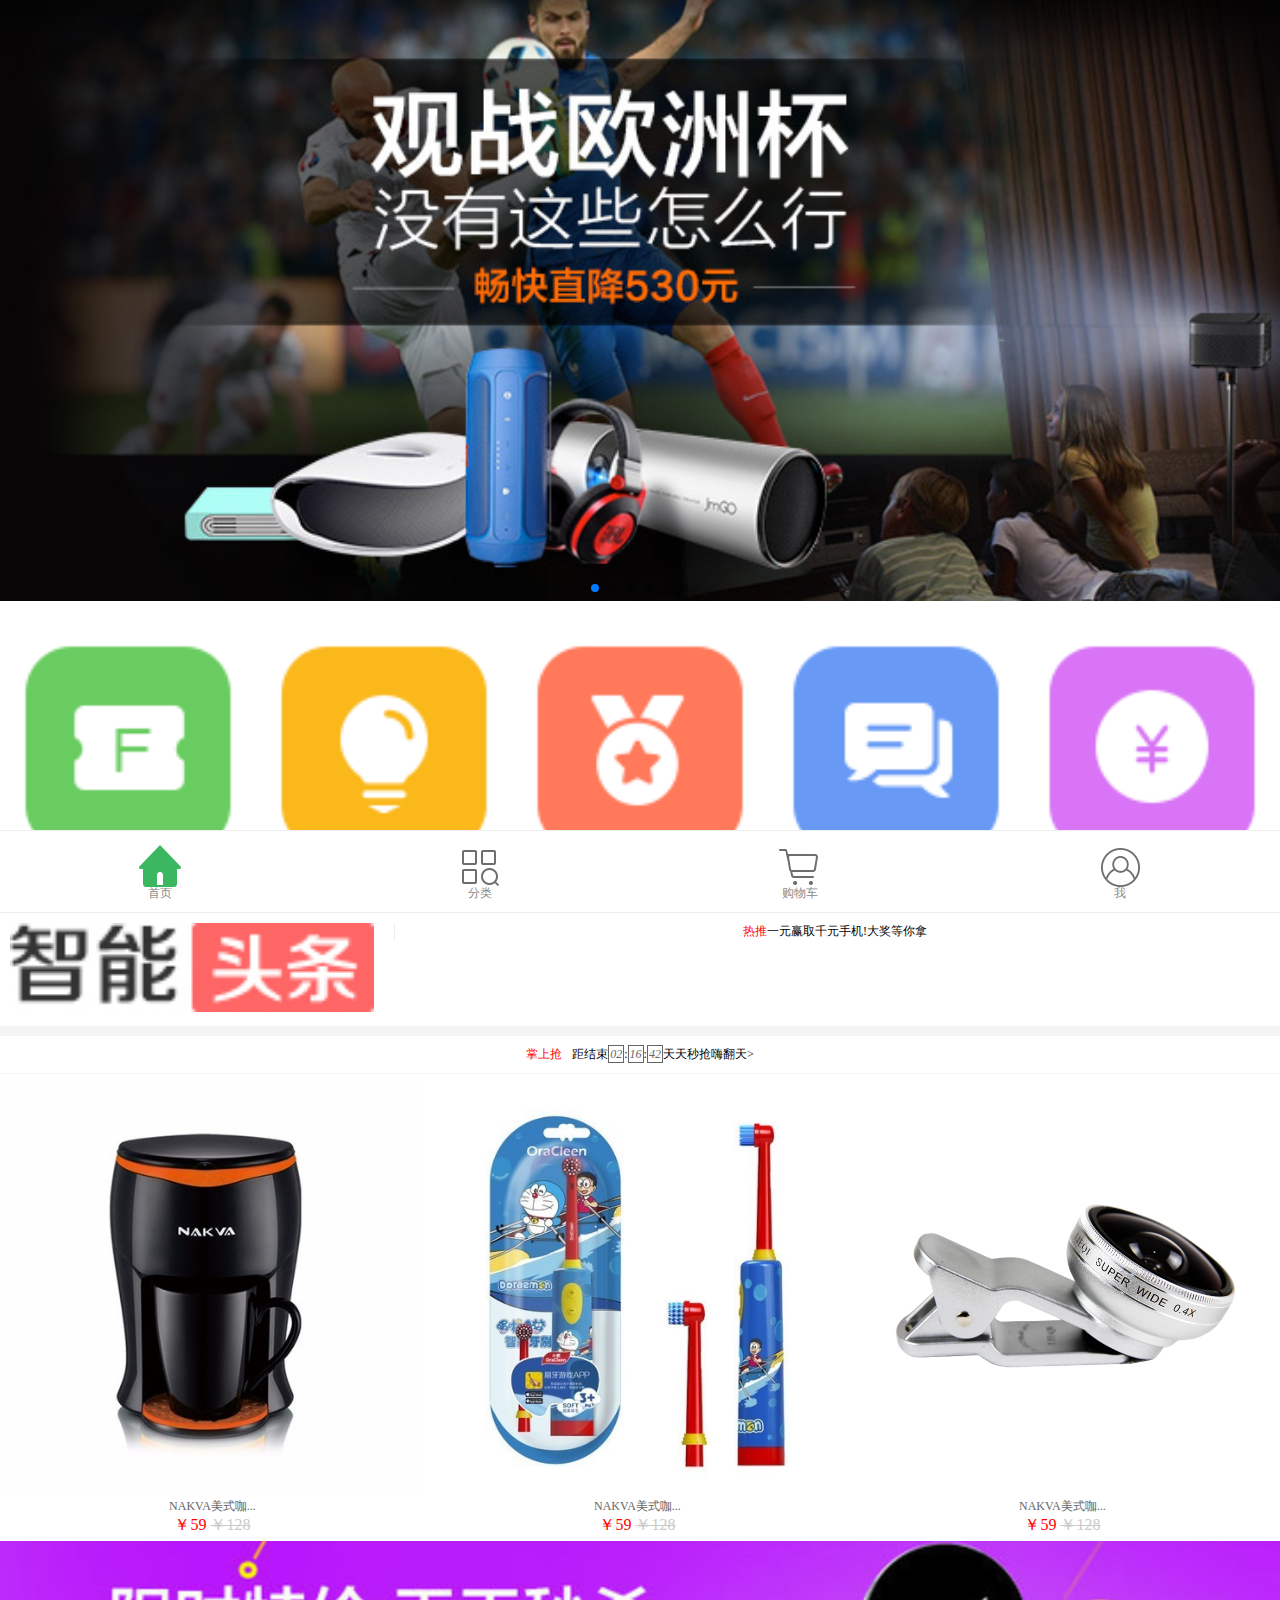
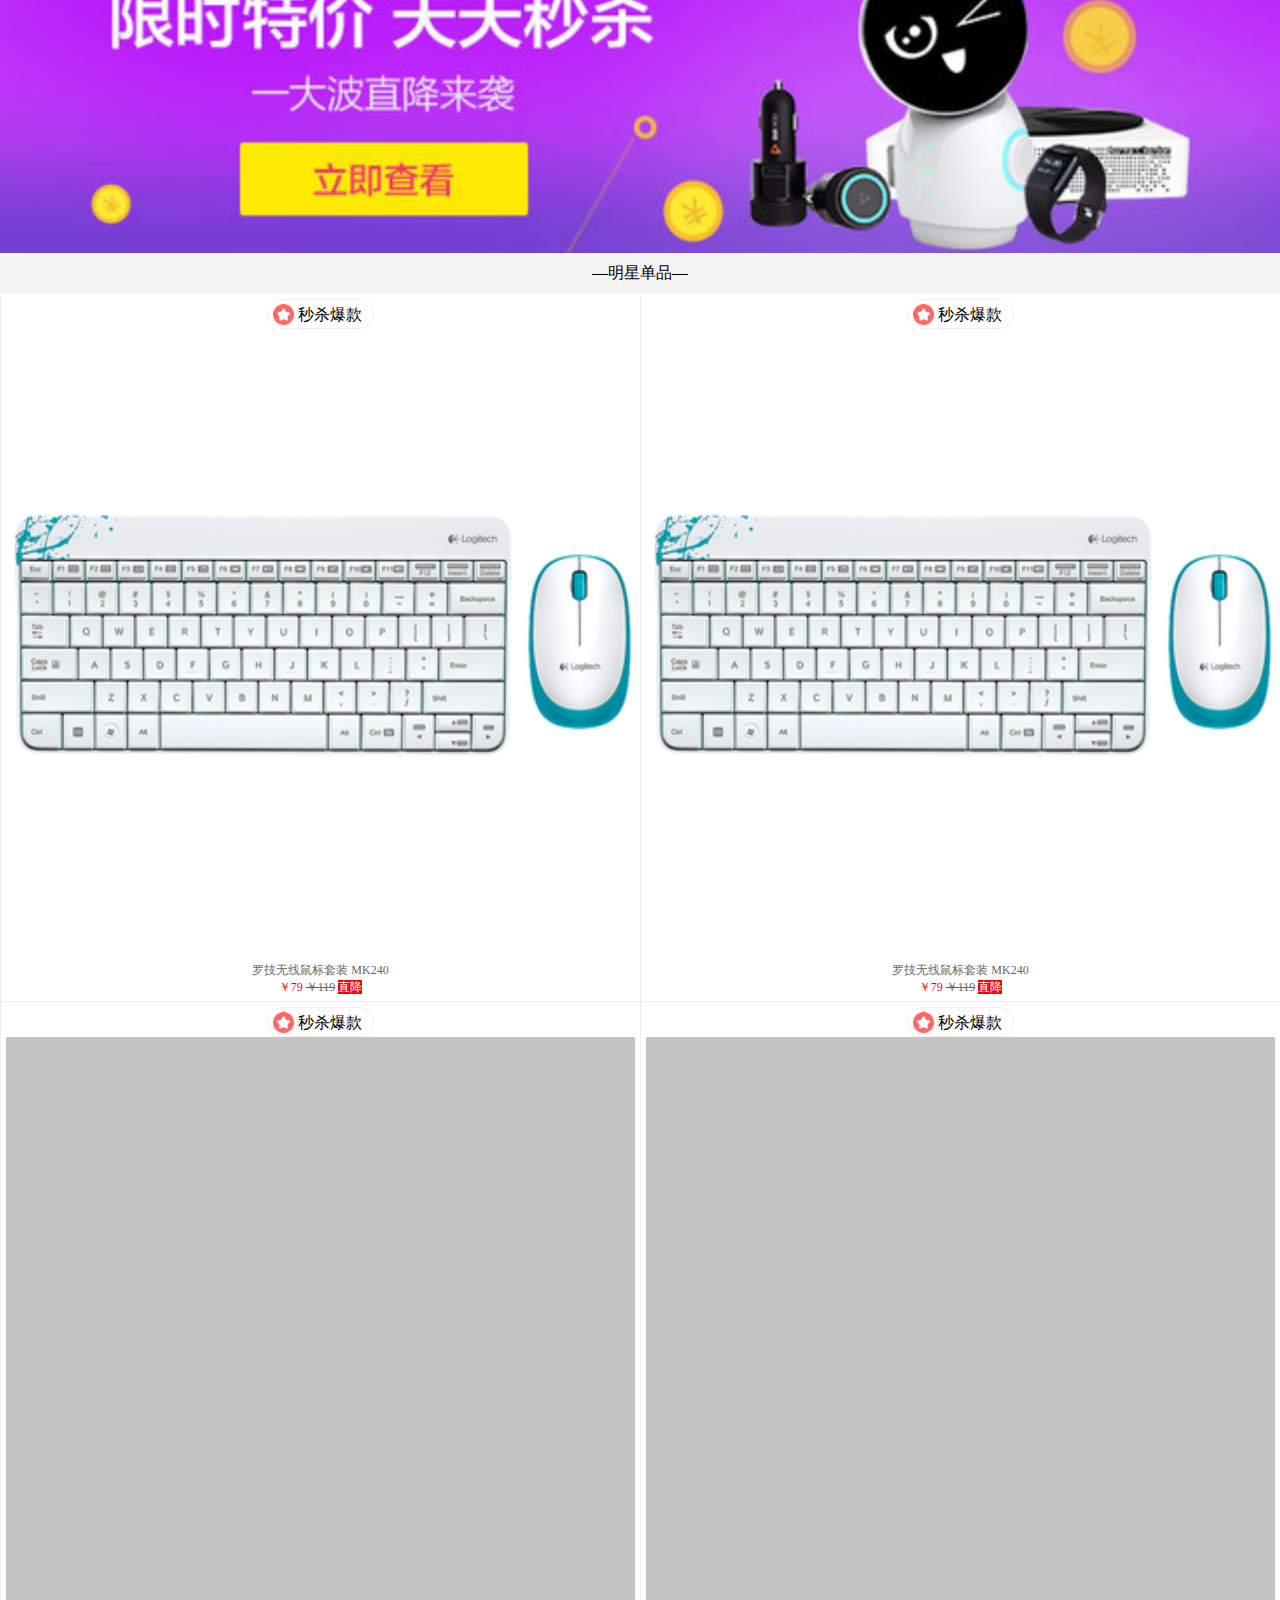
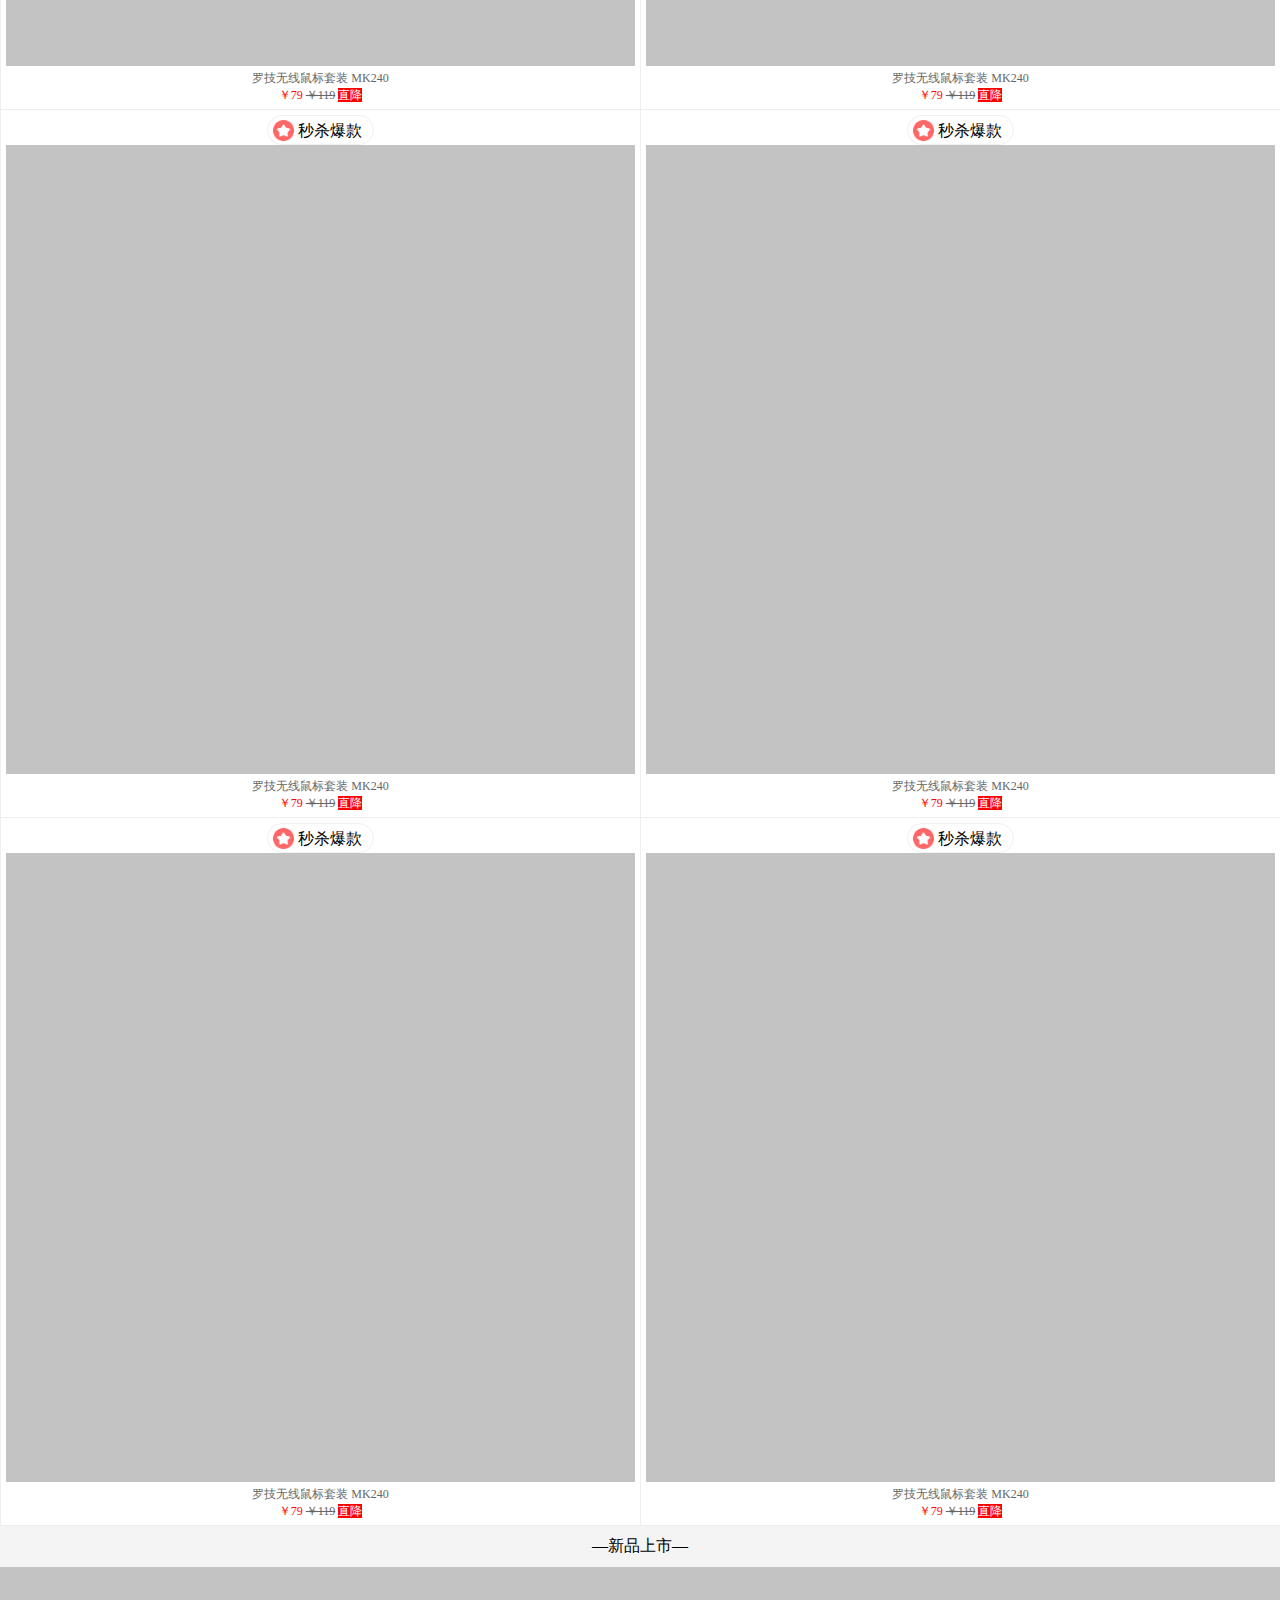
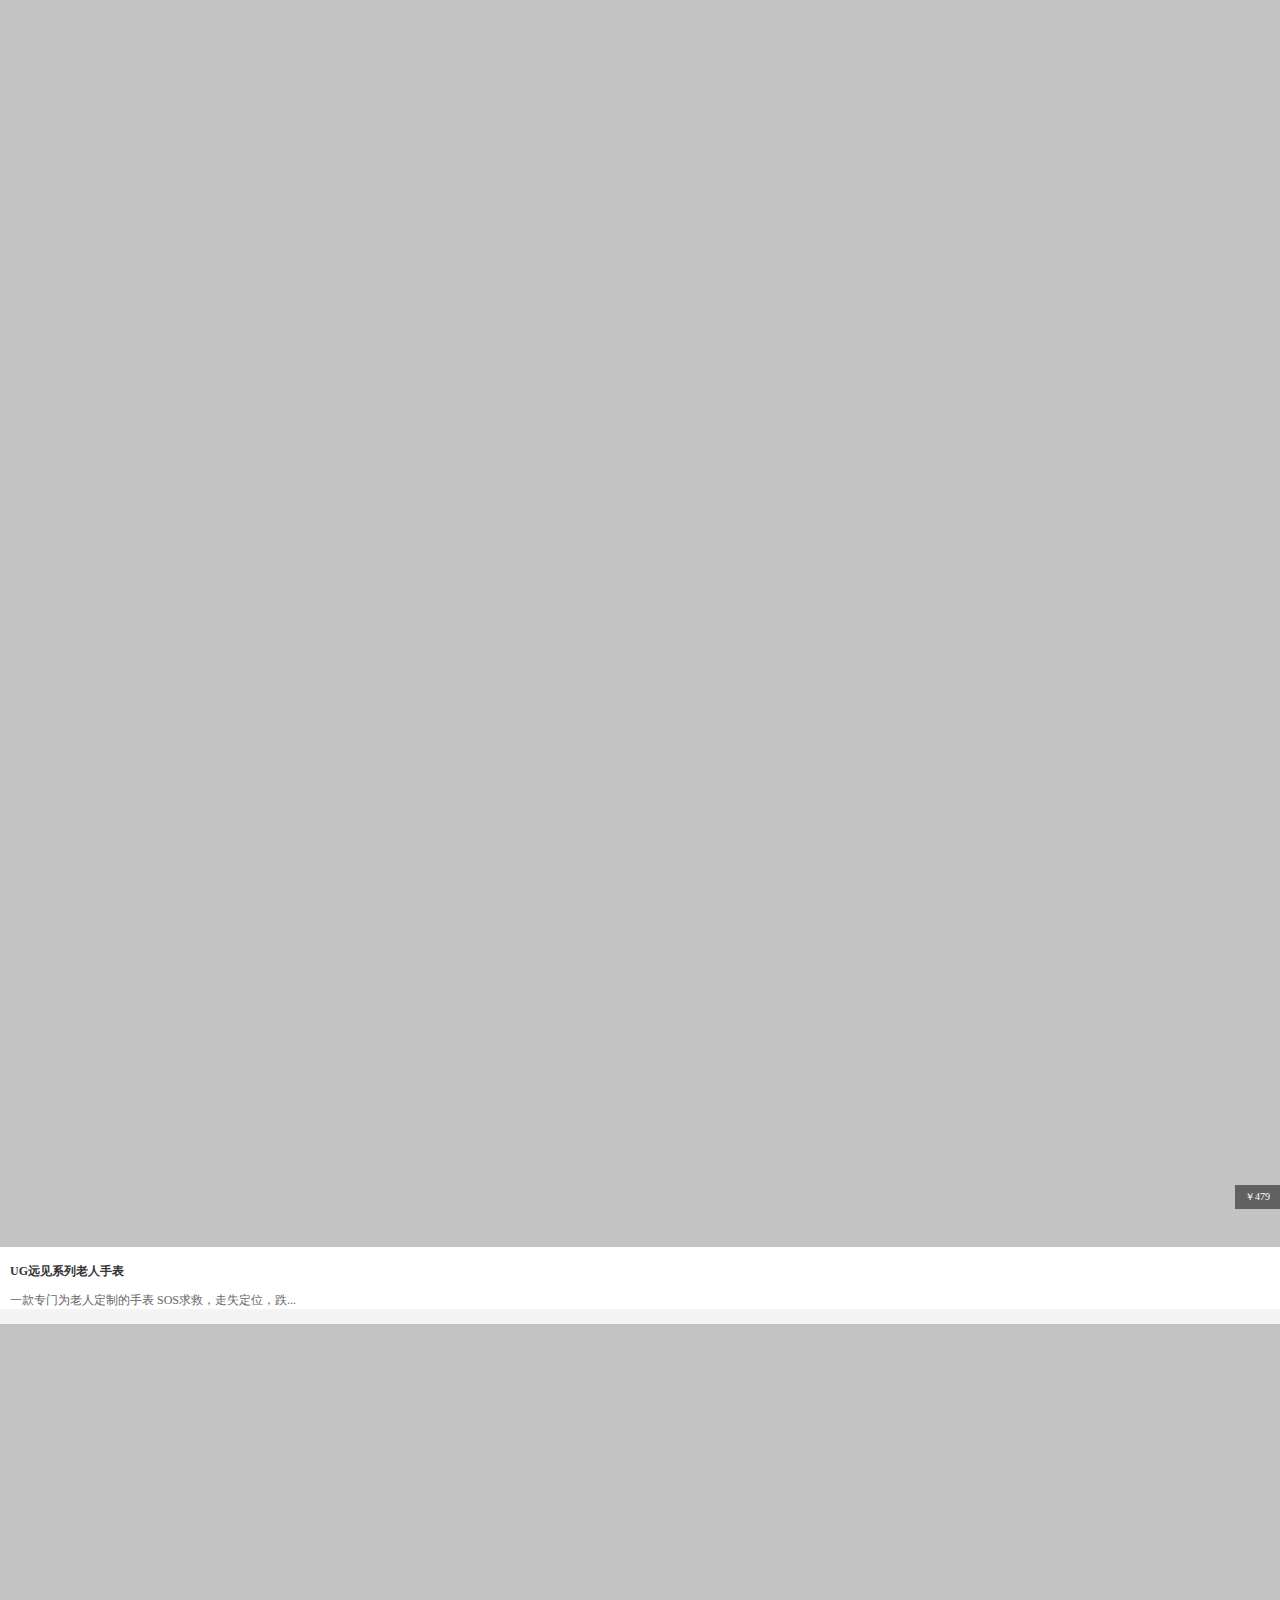
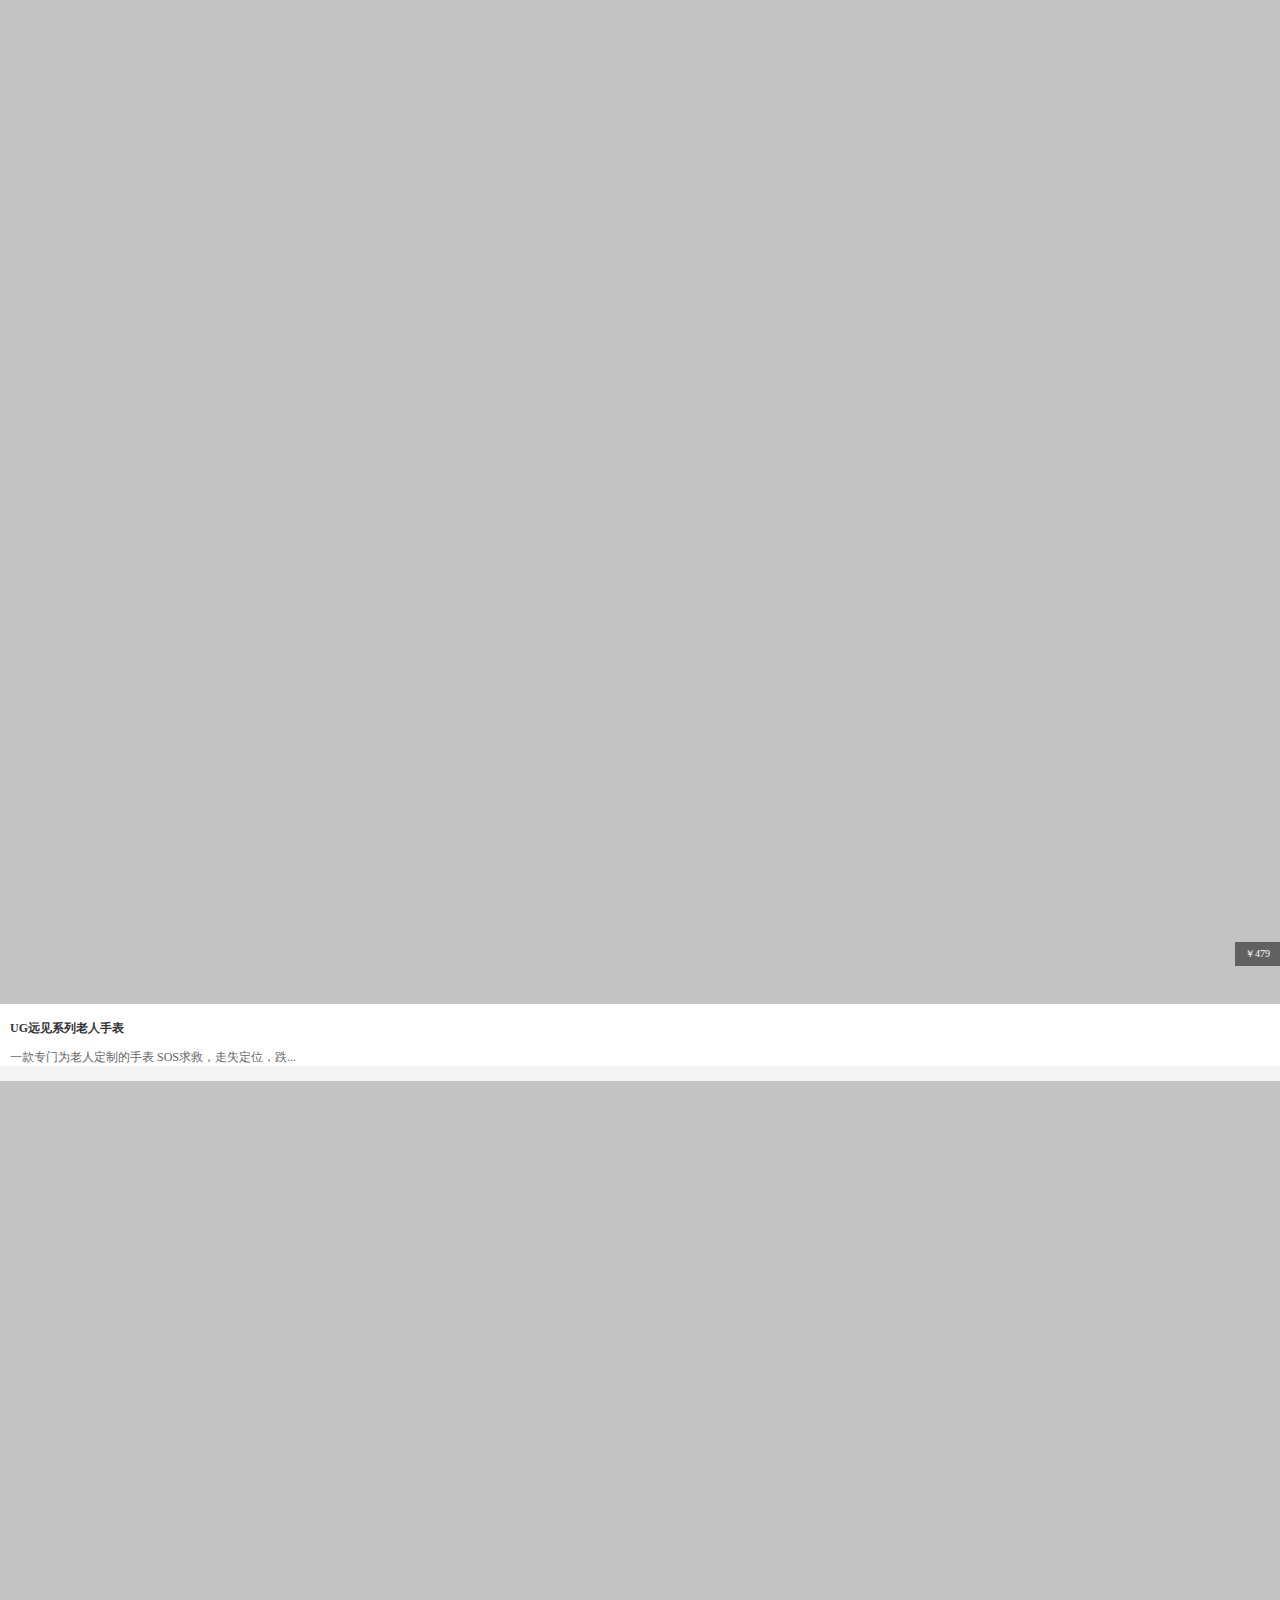
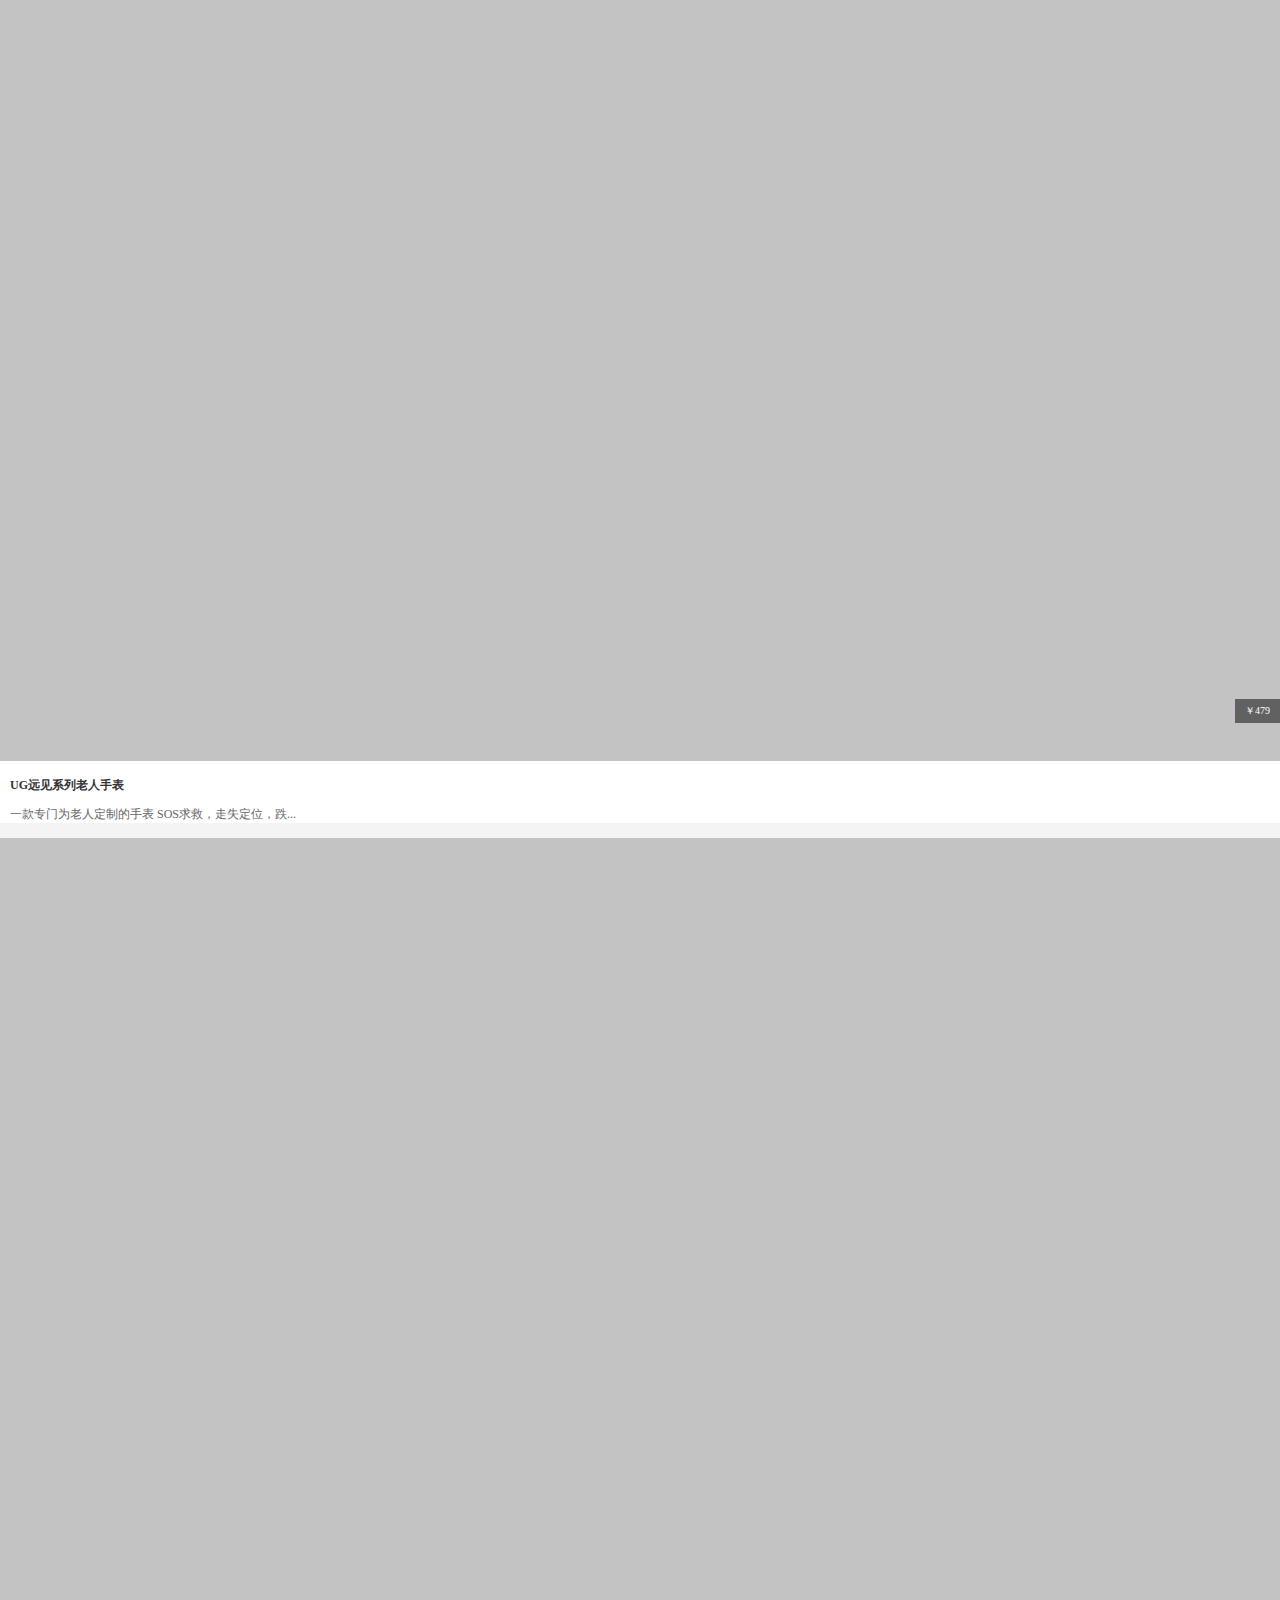
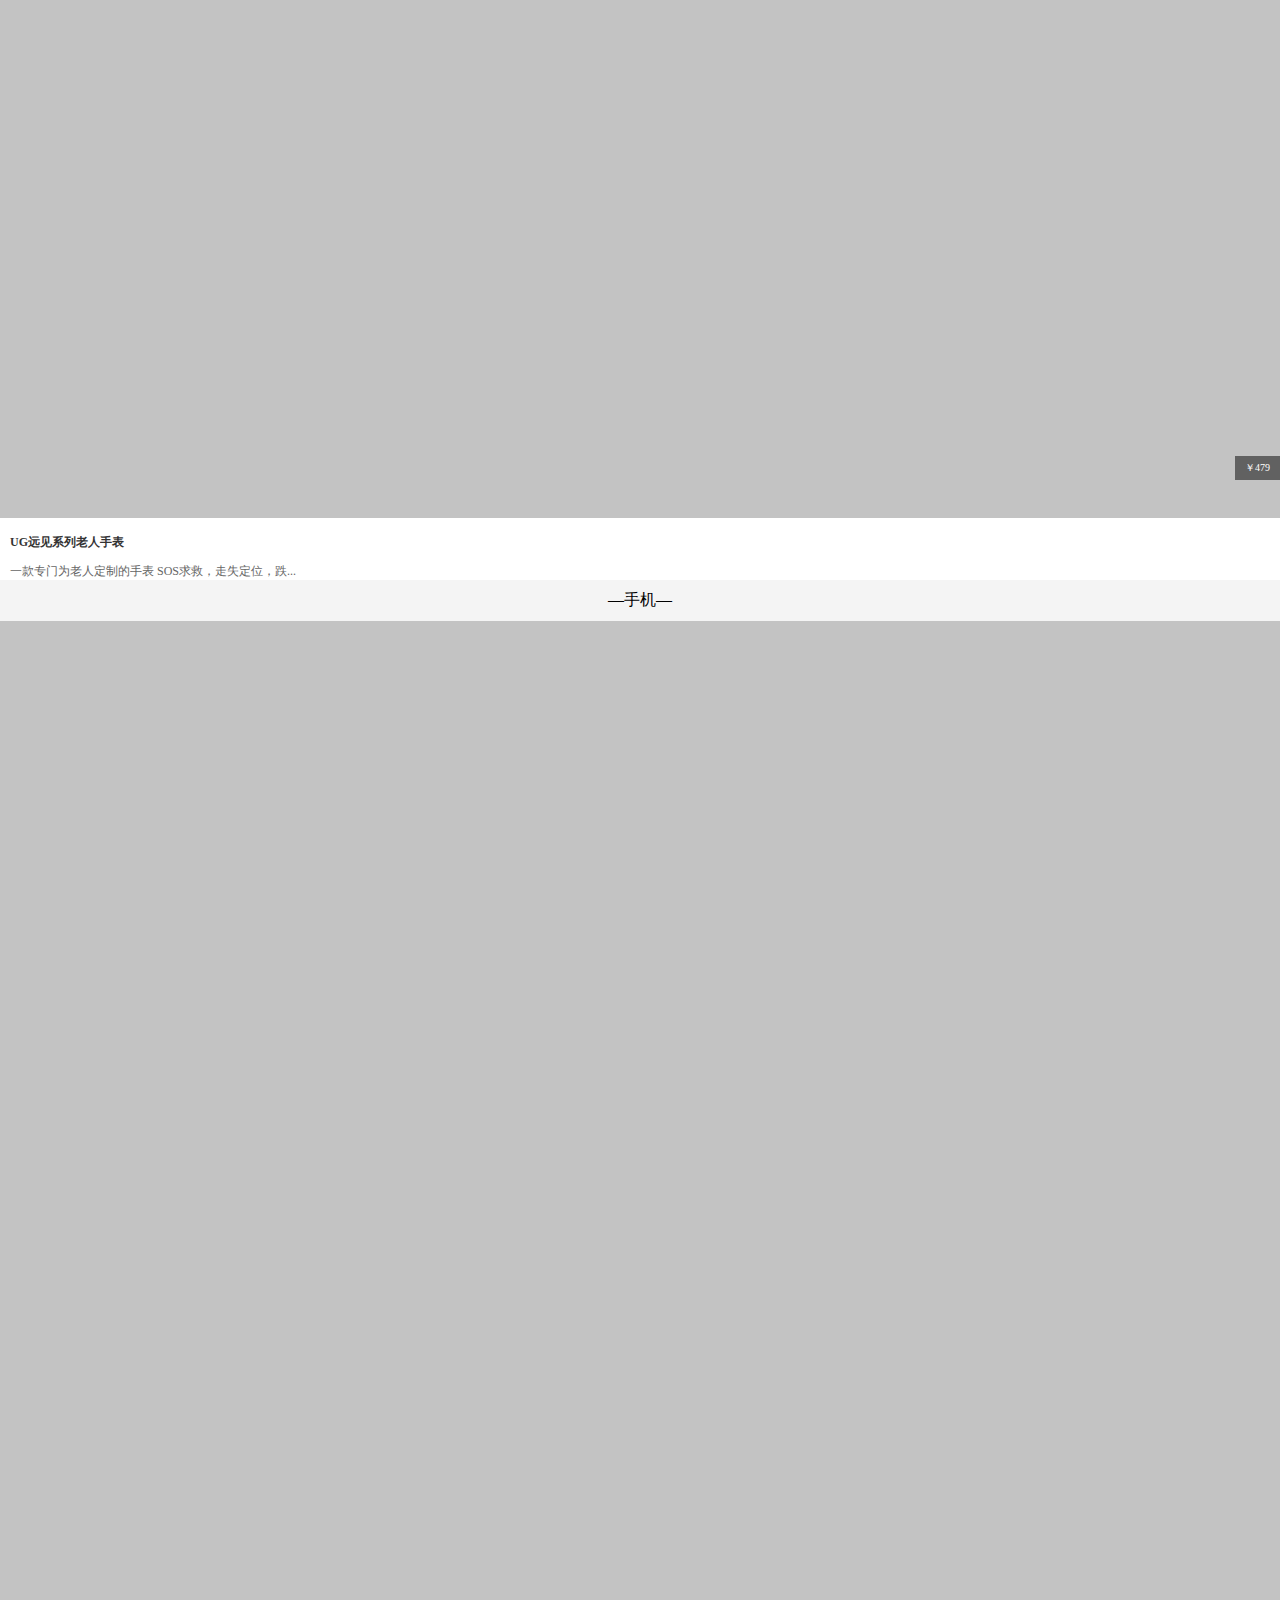
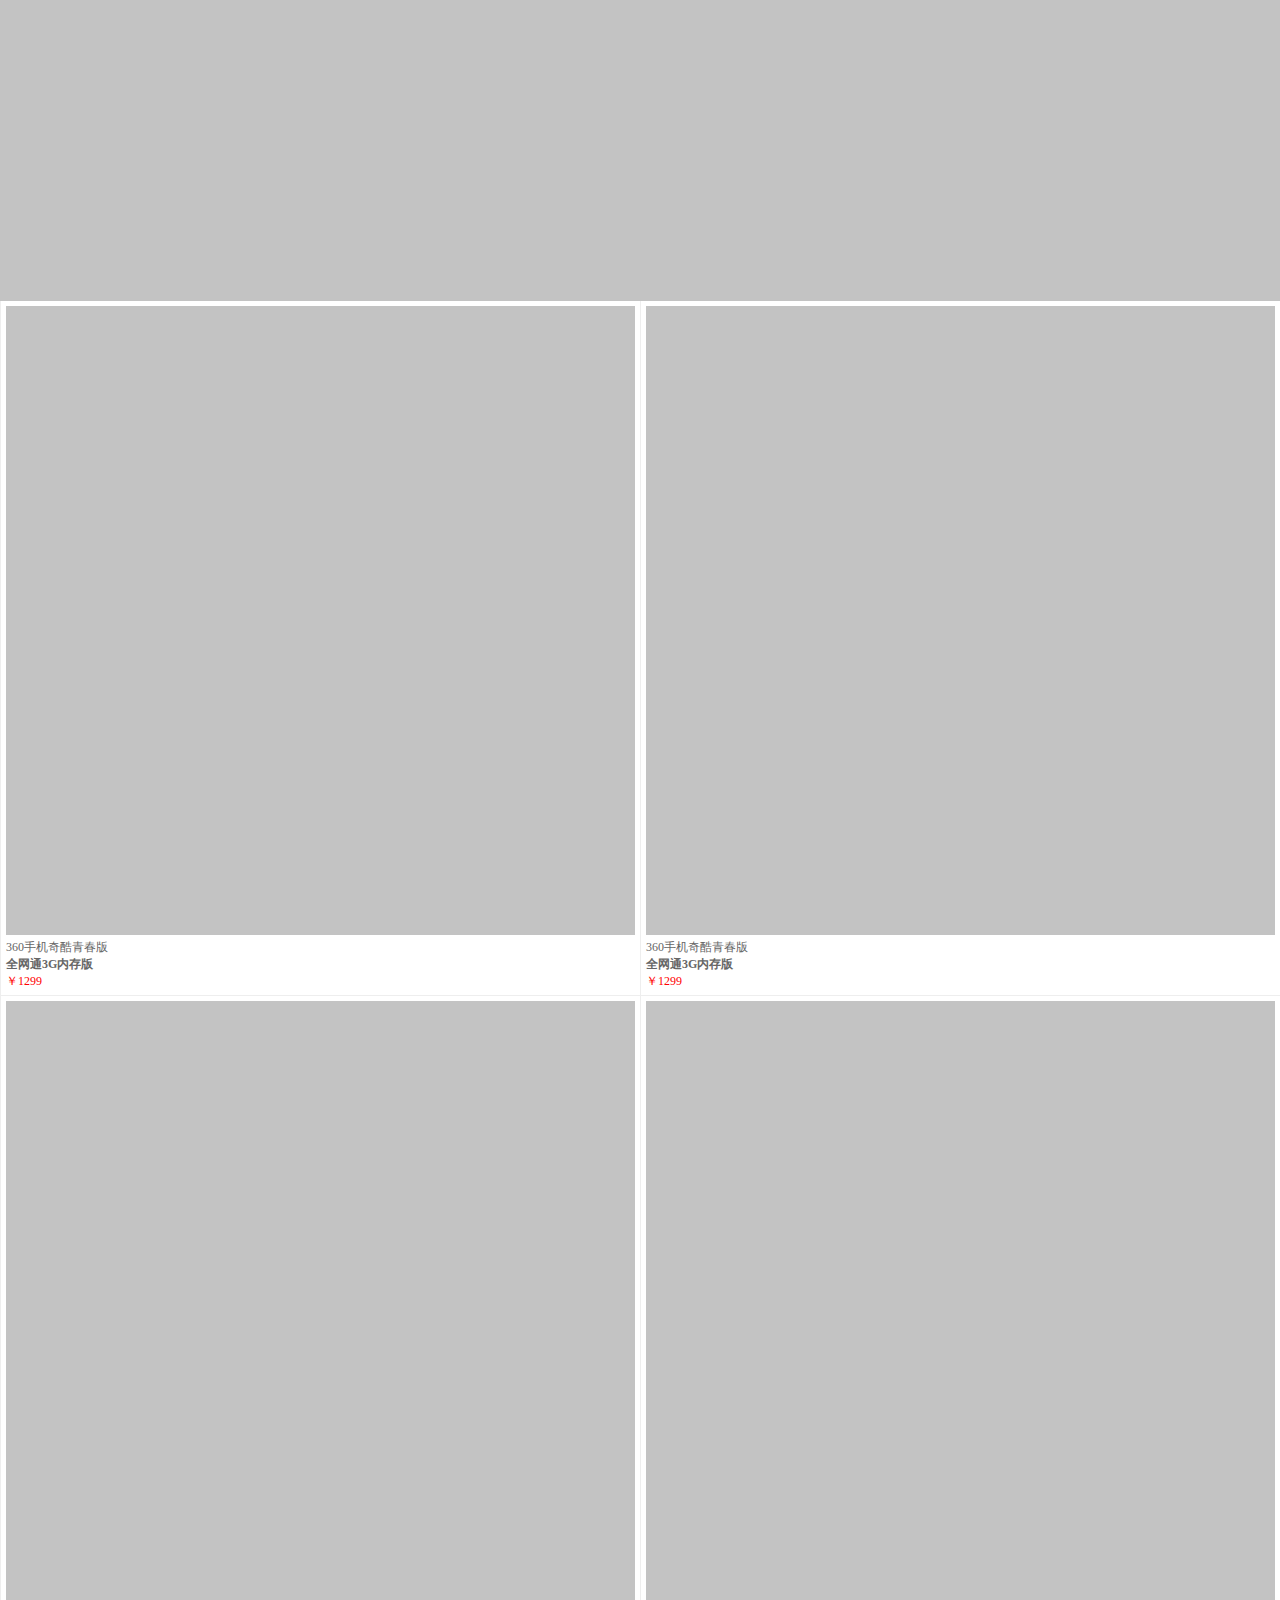
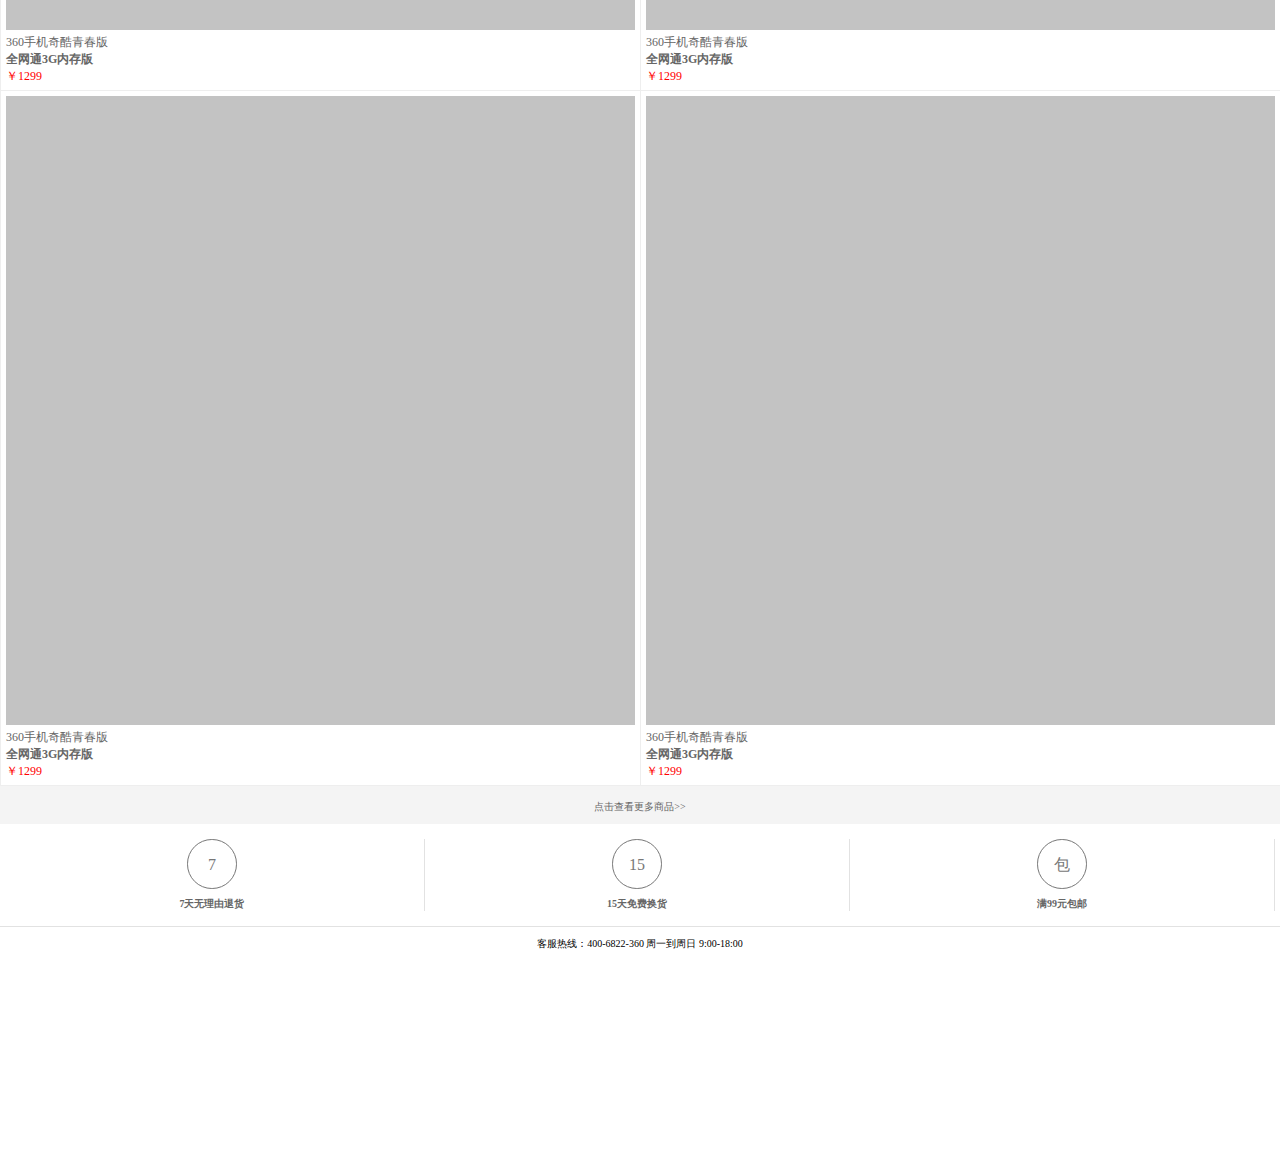
<file: index.html>
<!DOCTYPE html>
<html lang="en">
<head>
	<meta charset="UTF-8">
	<meta http-equiv="X-UA-Compatible" content="IE=edge">
    <meta name="viewport" content="width=device-width, initial-scale=1">
	<title>360智能商城</title>
	<link rel="stylesheet" href="css/index.css">
	<link rel="stylesheet" href="css/response.css">
	<link rel="stylesheet" href="css/swiper.min.css">
</head>
<body>
	<div class='body'>
		<!-- banner -->
		<div class='banner'>
		    <div class="swiper-container">
		        <div class="swiper-wrapper">
		            <div class="swiper-slide"><a href=""><img src="images/1.jpg" alt=""></a></div>
		            <div class="swiper-slide"><a href=""><img src="images/2.jpg" alt=""></a></div>
		            <div class="swiper-slide"><a href=""><img src="images/3.jpg" alt=""></a></div>
		            <div class="swiper-slide"><a href=""><img src="images/4.jpg" alt=""></a></div>
		            <div class="swiper-slide"><a href=""><img src="images/5.jpg" alt=""></a></div>
		            <div class="swiper-slide"><a href=""><img src="images/6.jpg" alt=""></a></div>
		        </div>
		        <!-- Add Pagination -->
		        <div class="swiper-pagination"></div>
		    </div>

<!-- 		<div id="carousel-example-generic" class="carousel slide" data-ride="carousel">
			  <ol class="carousel-indicators">
			    <li data-target="#carousel-example-generic" data-slide-to="0" class="active"></li>
			    <li data-target="#carousel-example-generic" data-slide-to="1"></li>
			    <li data-target="#carousel-example-generic" data-slide-to="2"></li>
			    <li data-target="#carousel-example-generic" data-slide-to="3"></li>
			    <li data-target="#carousel-example-generic" data-slide-to="4"></li>
			    <li data-target="#carousel-example-generic" data-slide-to="5"></li>
			  </ol>
			  <div class="carousel-inner" role="listbox">
			    <div class="item active">
			      <img src="images/t01bc0b24a2acb22787.jpg" alt="">
			      <div class="carousel-caption">
			      </div>
			    </div>
			    <div class="item">
			      <img src="images/t01a353432e2bc7e1f8.jpg" alt="">
			      <div class="carousel-caption">
			      </div>
			    </div>
			    <div class="item">
			      <img src="images/t01aff8b4b54170f540.jpg" alt="">
			      <div class="carousel-caption">
			      </div>
			    </div>
			    <div class="item">
			      <img src="images/t01ca6dd4c53f519b4f.jpg" alt="">
			      <div class="carousel-caption">
			      </div>
			    </div>
			    <div class="item">
			      <img src="images/t01d4e1397900bf1ab1.jpg" alt="">
			      <div class="carousel-caption">
			      </div>
			    </div>
			    <div class="item">
			      <img src="images/t01e6a2159ccaeac5c5.jpg" alt="">
			      <div class="carousel-caption"> 
			      </div>
			    </div>
			  </div>
			</div> -->
		</div>
		<nav class='nav'>
			<div>
				<a href="">
					<img class="lazy" data-original="images/t01ddbb9e41483f197c.png" alt="">
				</a>
				<p>智品牌</p>
			</div>
			<div>
				<a href="">
					<img class="lazy" data-original="images/t018e4af5c1504dd2c4.png" alt="">
				</a>
				<p>好奇公社</p>
			</div>
			<div>
				<a href="">
					<img class="lazy" data-original="images/t0144479a9aa7273a90.png" alt="">
				</a>
				<p>F码</p>
			</div>
			<div>
				<a href="">
					<img class="lazy" data-original="images/t0199596a480a3083a3.png" alt="">
				</a>
				<p>社区</p>
			</div>
			<div>
				<a href="">
					<img class="lazy" data-original="images/t019554126d560c2675.png" alt="">
				</a>
				<p>一元夺宝</p>
			</div>
		</nav>
		<div class="zntt">
			<div class="zleft"><img class="lazy" data-original="images/t0109880c55fd98220d.jpg" alt=""></div>
			<div class='zrigth'>
				<ul>
					<li><span>热推</span>一元赢取千元手机!大奖等你拿</li>
				</ul>
			</div>
		</div>
		<div class="zsq">
			<div class="ms">
				<a href=""><span style="color:red">掌上抢</span>距结束<i>02</i>:<i>16</i>:<i>42</i>天天秒抢嗨翻天></a>
			</div>
			<div class='mstj'>
				<div>
					<a href="">
						<img class="lazy" data-original="images/t01c71d897d55ff16a7.jpg" alt="">
						<p>NAKVA美式咖...</p>
						<span style="color:red">￥59</span>
						<s style="color:#CACACA">￥128</s>
					</a>
				</div>
				<div>
					<a href="">
						<img class="lazy" data-original="images/t016b2dd098e8cd55ef.jpg" alt="">
						<p>NAKVA美式咖...</p>
						<span style="color:red">￥59</span>
						<s style="color:#CACACA">￥128</s>
					</a>
				</div>
				<div>
					<a href="">
						<img class="lazy" data-original="images/t01cecd22c3efb38dfe.jpg" alt="">
						<p>NAKVA美式咖...</p>
						<span style="color:red">￥59</span>
						<s style="color:#CACACA">￥128</s>
					</a>
				</div>
			</div>
			<p>
				<a href="">
					<img class="lazy" data-original="images/t0170d59660a8e3118b (1).jpg" alt="">
				</a>
			</p>
		</div>
		<div class="title">
			—明星单品—
		</div>
		<div class='xinbiao'>
			<div>
				<a href="">
					<p>秒杀爆款</p>
					<img class="lazy" data-original="images/t0105ce94a6ca9608fe (1).jpg" alt="">
					<div>
						<p>罗技无线鼠标套装 MK240</p>
						<span>￥79</span>
						<s>￥119</s>
						<i>直降</i>
					</div>
				</a>
			</div>
			<div>
				<a href="">
					<p>秒杀爆款</p>
					<img class="lazy" data-original="images/t0105ce94a6ca9608fe (1).jpg" alt="">
					<div>
						<p>罗技无线鼠标套装 MK240</p>
						<span>￥79</span>
						<s>￥119</s>
						<i>直降</i>
					</div>
				</a>
			</div>
			<div>
				<a href="">
					<p>秒杀爆款</p>
					<img class="lazy" data-original="images/t0105ce94a6ca9608fe (1).jpg" alt="">
					<div>
						<p>罗技无线鼠标套装 MK240</p>
						<span>￥79</span>
						<s>￥119</s>
						<i>直降</i>
					</div>
				</a>
			</div>
			<div>
				<a href="">
					<p>秒杀爆款</p>
					<img class="lazy" data-original="images/t0105ce94a6ca9608fe (1).jpg" alt="">
					<div>
						<p>罗技无线鼠标套装 MK240</p>
						<span>￥79</span>
						<s>￥119</s>
						<i>直降</i>
					</div>
				</a>
			</div>
			<div>
				<a href="">
					<p>秒杀爆款</p>
					<img class="lazy" data-original="images/t0105ce94a6ca9608fe (1).jpg" alt="">
					<div>
						<p>罗技无线鼠标套装 MK240</p>
						<span>￥79</span>
						<s>￥119</s>
						<i>直降</i>
					</div>
				</a>
			</div>
			<div>
				<a href="">
					<p>秒杀爆款</p>
					<img class="lazy" data-original="images/t0105ce94a6ca9608fe (1).jpg" alt="">
					<div>
						<p>罗技无线鼠标套装 MK240</p>
						<span>￥79</span>
						<s>￥119</s>
						<i>直降</i>
					</div>
				</a>
			</div>
			<div>
				<a href="">
					<p>秒杀爆款</p>
					<img class="lazy" data-original="images/t0105ce94a6ca9608fe (1).jpg" alt="">
					<div>
						<p>罗技无线鼠标套装 MK240</p>
						<span>￥79</span>
						<s>￥119</s>
						<i>直降</i>
					</div>
				</a>
			</div>
			<div>
				<a href="">
					<p>秒杀爆款</p>
					<img class="lazy" data-original="images/t0105ce94a6ca9608fe (1).jpg" alt="">
					<div>
						<p>罗技无线鼠标套装 MK240</p>
						<span>￥79</span>
						<s>￥119</s>
						<i>直降</i>
					</div>
				</a>
			</div>
		</div>
		<div class="title">
			—新品上市—
		</div>
		<div class='xinpin'>
			<div>
				<a href="">
					<div class='jiage'>￥479</div>
					<img class="lazy" data-original="images/t01570eb154b3fc4bb7.jpg" alt="">
					<h3>UG远见系列老人手表</h3>
					<p>一款专门为老人定制的手表 SOS求救，走失定位，跌...</p>
				</a>
			</div>
			<div>
				<a href="">
					<div class='jiage'>￥479</div>
					<img class="lazy" data-original="images/t01570eb154b3fc4bb7.jpg" alt="">
					<h3>UG远见系列老人手表</h3>
					<p>一款专门为老人定制的手表 SOS求救，走失定位，跌...</p>
				</a>
			</div>
			<div>
				<a href="">
					<div class='jiage'>￥479</div>
					<img class="lazy" data-original="images/t01570eb154b3fc4bb7.jpg" alt="">
					<h3>UG远见系列老人手表</h3>
					<p>一款专门为老人定制的手表 SOS求救，走失定位，跌...</p>
				</a>
			</div>
			<div>
				<a href="">
					<div class='jiage'>￥479</div>
					<img class="lazy" data-original="images/t01570eb154b3fc4bb7.jpg" alt="">
					<h3>UG远见系列老人手表</h3>
					<p>一款专门为老人定制的手表 SOS求救，走失定位，跌...</p>
				</a>
			</div>
		</div>
		<div class="title">
			—手机—
		</div>
		<div class="big">
			<a href="">
				<img class="lazy" data-original="images/t01aff8b4b54170f540.jpg" alt="">
			</a>
		</div>
		<div class="phone">
			<div>
				<a href="">
					<img class="lazy" data-original="images/t01498affddea149619.jpg" alt="">
					<div>
						<p>360手机奇酷青春版</p>
						<h3>全网通3G内存版</h3>
						<span>￥1299</span>
					</div>
				</a>
			</div>
			<div>
				<a href="">
					<img class="lazy" data-original="images/t01498affddea149619.jpg" alt="">
					<div>
						<p>360手机奇酷青春版</p>
						<h3>全网通3G内存版</h3>
						<span>￥1299</span>
					</div>
				</a>
			</div>
			<div>
				<a href="">
					<img class="lazy" data-original="images/t01498affddea149619.jpg" alt="">
					<div>
						<p>360手机奇酷青春版</p>
						<h3>全网通3G内存版</h3>
						<span>￥1299</span>
					</div>
				</a>
			</div>
			<div>
				<a href="">
					<img class="lazy" data-original="images/t01498affddea149619.jpg" alt="">
					<div>
						<p>360手机奇酷青春版</p>
						<h3>全网通3G内存版</h3>
						<span>￥1299</span>
					</div>
				</a>
			</div>
			<div>
				<a href="">
					<img class="lazy" data-original="images/t01498affddea149619.jpg" alt="">
					<div>
						<p>360手机奇酷青春版</p>
						<h3>全网通3G内存版</h3>
						<span>￥1299</span>
					</div>
				</a>
			</div>
			<div>
				<a href="">
					<img class="lazy" data-original="images/t01498affddea149619.jpg" alt="">
					<div>
						<p>360手机奇酷青春版</p>
						<h3>全网通3G内存版</h3>
						<span>￥1299</span>
					</div>
				</a>
			</div>
		</div>
		<div class="title">
			<a href="">
				点击查看更多商品>>
			</a>
		</div>
	</div>
	<div class='foot'>
		<div>
			<p>7</p>
			<h3>7天无理由退货</h3>
		</div>
		<div>
			<p>15</p>
			<h3>15天免费换货</h3>
		</div>
		<div>
			<p>包</p>
			<h3>满99元包邮</h3>
		</div>
	</div>
	<div class="tel">
		<p>客服热线：400-6822-360 周一到周日 9:00-18:00</p>
		<p></p>
	</div>
	<div class="fixed">
		<div><a href="">首页</a></div>
		<div><a href="">分类</a></div>
		<div><a href="">购物车</a></div>
		<div><a href="">我</a></div>
	</div>
    <!-- Swiper JS -->
    <script src="js/swiper.min.js"></script>
	<script src="js/jquery.min.js"></script>
	<script src="js/jquery.lazyload.min.js"></script>
	<script src='js/index.js'></script>
</body>
</html>
</file>
<file: css/index.css>
html, body {
    position: relative;
    height: 100%;
    margin:0;
    padding: 0;
}
body {
    margin: 0;
    padding: 0;
}
ul,li,p,a{
	margin: 0;
	padding: 0;
	list-style:none;
	text-decoration: none;
}
.swiper-wrapper a{
	width: 100%
}
.banner{
	width: 100%;
	height: auto;
}
.banner img{
	width: 100%;
}
.nav{
	width: 100%	;
	height: auto;
	overflow: hidden;
	/*text-align: justify;*/
}
.nav:after{
	content: "";
	display: inline-block;
	width: 100%;
	height: 0;
	line-height: 0;
}
.nav div{
	height:auto; 
	width: 20%;
	/*display: inline-block;*/
	float: left;
}	
.nav a{
	display: block;
	width: 100%;
	height:auto;	
	margin:15px 0px 0px;
	float: left; 
}
.nav p{
	width:100%;
	height: auto;
	float: left;
	font-size: 12px;
	text-align: center;
}
.nav a img{
	width: 100%;
	height: 100%;
	float: left;
}
.zntt{
	width: 100%;
	height: auto;
	overflow: hidden;
	border-top: 1px solid #eee;
}
.zntt:after{
	display:block;
	clear:both;
	content:"";
	visibility:hidden;
	height:0;
}
.zleft{
	width: 30%;
	height: auto;
	float: left;
	padding: 10px;
}
.zleft img{
	width: 100%;
}
.zrigth{
	padding: 10px;
	width:70%;
	height: 100%;
	float: right;
	font-size: 12px;
	text-align: center;
}
.zrigth span{
	color: red;
	padding-left: 5px;
}
.zrigth ul{
	height: 100%;
}
.zrigth li{
	height: 100%;
	border-left: 1px solid #eee;
}
.zsq{
	padding-top:10px;
	background: #F4F4F4;
	overflow: hidden;
}
.zsq .ms{
	padding:10px 15px;
	background: white;
	border-bottom: 1px solid #f4f4f4;
	font-size: 12px;
	text-align: center;

}
.zsq .ms a {
	color: black
}
.zsq .ms a span{
	margin-right: 10px;
}
.zsq .ms a i{
	border:1px solid #666;
	color: #666;
	padding:1px; 
}
.mstj{
	width: 100%;
	height: auto;
	overflow: hidden;
	background: white;
}
.mstj div{
	width: 33.2%;
	height:auto;
	padding: 5px;
	float: left;
}
.mstj div a{
	width: 100%;
	height:auto;
	display: block;
	text-align: center;
}
.mstj div a img{
	width: 100%;
}
.mstj div a p{
	font-size: 12px;
	color: #666;
}
.zsq>p{
	width: 100%;
	height: auto;
}
.zsq>p a{
	width: 100%;
	height: auto;
}
.zsq>p a img{
	width: 100%;
	float: left;
}
.title{
	text-align:center;
	background: #f4f4f4;
	padding: 10px 0;
}
.title a{
	width: 100%;
	height: auto;
	color: #666666;
	font-size: 10px;
}
.xinbiao{
	width: 100%;
	height: auto;
	overflow: hidden;
}
.xinbiao>div{
	width: 50%;
	height: auto;
	float: left;
	overflow: hidden;
	box-sizing:border-box;
	border-bottom: 1px solid #eee;
}
.xinbiao>div:nth-of-type(1n){
	border-left: 1px solid #eee;
}
.xinbiao>div a{
	padding: 5px;
	text-align: center;
	width: 100%;
	height: auto;
	display: block;
}
.xinbiao>div a>p{
	width: 107px;
	height: 30px;
	padding: 5px;
	padding-left: 23px;
	background-image: url(../images/t013b3ce2157e4d7ef0.png);
	background-repeat:no-repeat; 
	background-size: 20%;
	background-position: 5px center;
	margin: 0 auto;
	border: 1px solid #F0F0F0;
	border-radius:2.0rem;
	color: black;
}
.xinbiao>div a img{
	width: 100%;
}
.xinbiao>div a>div{
	font-size: 12px;
	color: #666;
}
.xinbiao>div a>div span{
	color: red;
}
.xinbiao>div a>div i{
	 font-style:normal;
	 color: white;
	 background: red;
}

.xinpin{
	width: 100%;
	height: auto;
	overflow: hidden;
	background: #f4f4f4;
}
.xinpin>div{
	width: 100%;
	height: auto;
	overflow: hidden;
	padding-bottom: 15px;
}
.xinpin>div:last-child{
	padding: 0;
}
.xinpin>div a{
	display: block;
	width: 100%;
	height: auto;
	overflow: hidden;
	background: white;
	position: relative;
}
.xinpin>div a>div{
	position: absolute;
	font-size: 10px;
	padding:5px 10px;
	background:rgba(0,0,0,.5);
	color: white;
	right: 0;
	bottom: 100px;
}
.xinpin>div a img{
	width: 100%;
}
.xinpin>div a p{
	font-size: 12px;
	color: #666666;
	padding-left: 10px;
}
.xinpin>div a h3{
	font-size: 12px;
	color: #333333;
	padding-left:10px; 
}
.big{
	width: 100%;
	height: auto;
	overflow: hidden;
}
.big a{
	display: block;
	width: 100%;
	height: auto;
	overflow: hidden;
}
.big a img{
	width: 100%;
	float: left;
}

.phone{
	width: 100%;
	height: auto;
	overflow: hidden;
}
.phone>div{
	width: 50%;
	height: auto;
	float: left;
	overflow: hidden;
	box-sizing:border-box;
	border-bottom: 1px solid #eee;
}
.phone>div:nth-of-type(1n){
	border-left: 1px solid #eee;
}
.phone>div a{
	padding: 5px;
	text-align: left;
	width: 100%;
	height: auto;
	display: block;
}
.phone>div a img{
	width: 100%;
}
.phone>div a>div{
	font-size: 12px;
	color: #666;
}
.phone>div a>div span{
	color: red;
}
.phone>div a>div h3{
	font-size: 12px;
	color: #666;
	margin: 0;
}
.foot{
	width: 100%;
	height: auto;
	overflow: hidden;
	text-align: center;
	padding: 15px 0;
	border-bottom: 1px solid #E2E2E2;
}
.foot div{
	width: 33.2%;
	height: auto;
	float: left;
	border-right: 1px solid #E2E2E2;
	overflow: hidden;
}
.foot div p{
	height: 3.1rem;
	width: 3.1rem;
	border: 1px solid #777777;
	border-radius: 50%;
	line-height: 3.1rem;
	color:#777777;
	margin: 0 auto;
}
.foot div h3{
	font-size:10px;
	margin:8px 0 0;
	color: #666666;
}
.tel{
	width: 100%;
	height: auto;
	box-sizing:border-box;
	padding: 0 15px;
	padding-bottom: 200px;
}
.tel>p{
	text-align: center;
	font-size: 10px;
	margin-top:10px;
}
.fixed{
	border-top: 1px solid #eee;
	position: fixed;
	bottom: 0;
	width: 100%;
	height: 70px;
	overflow: hidden;
	line-height: 125px;
	background: white;
}
.fixed div{
	float: left;
	box-sizing:border-box;
	width: 25%;
	text-align: center;
}
.fixed div a{
	font-size: 12px;
	display: block;
	height: 100%;
	width: 100%;
	color:#8A8A8A;
}
.fixed div:nth-child(1) a{
	background-image: url(../images/t011a7cd356bb976213.png);
	background-position: center 0;
	background-repeat: no-repeat;
}
.fixed div:nth-child(2) a{
	background-image: url(../images/t01e287c3490e3f14da.png);
	background-position: center 0;
	background-repeat: no-repeat;

}
.fixed div:nth-child(3) a{
	background-image: url(../images/t01069055004f2dcc51.png);
	background-position: center 0;
	background-repeat: no-repeat;

}
.fixed div:nth-child(4) a{
	background-image: url(../images/t01821a03716758d2e1.png );
	background-position: center 0;
	background-repeat: no-repeat;

}
.swiper-container {
	display: block;
    width: 100%;
    height: 100%;
}
.swiper-slide {
    text-align: center;
    font-size: 18px;
    background: #fff;
     /* Center slide text vertically */
     display: -webkit-box;
     display: -ms-flexbox;
     display: -webkit-flex;
     display: flex;
     -webkit-box-pack: center;
     -ms-flex-pack: center;
     -webkit-justify-content: center;
     justify-content: center;
     -webkit-box-align: center;
     -ms-flex-align: center;
     -webkit-align-items: center;
     align-items: center;
 }
</file>
<file: css/response.css>
* {
  box-sizing: border-box;
}
.container {
  padding-left: 15px !important;
  padding-right: 15px !important;
  display: block;
  margin-left: auto!important;
  margin-right: auto!important;
}
.padding {
  padding-right: 15px !important;
  padding-left: 15px !important;
}
.containr-fluid {
  padding-left: 15px !important;
  padding-right: 15px !important;
  display: block;
}
.row {
  margin-left: -15px !important;
  margin-right: -15px !important;
  display: block;
  height: auto;
}
.row:after {
  content: "";
  display: block;
  clear: both;
  height: 0;
  line-height: 0;
}
[class*=col-] {
  display: block;
  float: left;
  padding-right: 15px !important;
  padding-left: 15px !important;
}
.col-xs-1 {
  width: 5%;
}
.col-xs-2 {
  width: 10%;
}
.col-xs-3 {
  width: 15%;
}
.col-xs-4 {
  width: 20%;
}
.col-xs-5 {
  width: 25%;
}
.col-xs-6 {
  width: 30%;
}
.col-xs-7 {
  width: 35%;
}
.col-xs-8 {
  width: 40%;
}
.col-xs-9 {
  width: 45%;
}
.col-xs-10 {
  width: 50%;
}
.col-xs-11 {
  width: 55%;
}
.col-xs-12 {
  width: 60%;
}
.col-xs-13 {
  width: 65%;
}
.col-xs-14 {
  width: 70%;
}
.col-xs-15 {
  width: 75%;
}
.col-xs-16 {
  width: 80%;
}
.col-xs-17 {
  width: 85%;
}
.col-xs-18 {
  width: 90%;
}
.col-xs-19 {
  width: 95%;
}
.col-xs-20 {
  width: 100%;
}
@media screen and (min-width: 768px) {
  .col-sm-1 {
    width: 5%;
  }
  .col-sm-2 {
    width: 10%;
  }
  .col-sm-3 {
    width: 15%;
  }
  .col-sm-4 {
    width: 20%;
  }
  .col-sm-5 {
    width: 25%;
  }
  .col-sm-6 {
    width: 30%;
  }
  .col-sm-7 {
    width: 35%;
  }
  .col-sm-8 {
    width: 40%;
  }
  .col-sm-9 {
    width: 45%;
  }
  .col-sm-10 {
    width: 50%;
  }
  .col-sm-11 {
    width: 55%;
  }
  .col-sm-12 {
    width: 60%;
  }
  .col-sm-13 {
    width: 65%;
  }
  .col-sm-14 {
    width: 70%;
  }
  .col-sm-15 {
    width: 75%;
  }
  .col-sm-16 {
    width: 80%;
  }
  .col-sm-17 {
    width: 85%;
  }
  .col-sm-18 {
    width: 90%;
  }
  .col-sm-19 {
    width: 95%;
  }
  .col-sm-20 {
    width: 100%;
  }
  .container {
    width: 738px;
  }
}
@media screen and (min-width: 1024px) {
  .col-dm-1 {
    width: 5%;
  }
  .col-dm-2 {
    width: 10%;
  }
  .col-dm-3 {
    width: 15%;
  }
  .col-dm-4 {
    width: 20%;
  }
  .col-dm-5 {
    width: 25%;
  }
  .col-dm-6 {
    width: 30%;
  }
  .col-dm-7 {
    width: 35%;
  }
  .col-dm-8 {
    width: 40%;
  }
  .col-dm-9 {
    width: 45%;
  }
  .col-dm-10 {
    width: 50%;
  }
  .col-dm-11 {
    width: 55%;
  }
  .col-dm-12 {
    width: 60%;
  }
  .col-dm-13 {
    width: 65%;
  }
  .col-dm-14 {
    width: 70%;
  }
  .col-dm-15 {
    width: 75%;
  }
  .col-dm-16 {
    width: 80%;
  }
  .col-dm-17 {
    width: 85%;
  }
  .col-dm-18 {
    width: 90%;
  }
  .col-dm-19 {
    width: 95%;
  }
  .col-dm-20 {
    width: 100%;
  }
  .container {
    width: 994px;
  }
}
@media screen and (min-width: 1200px) {
  .col-bm-1 {
    width: 5%;
  }
  .col-bm-2 {
    width: 10%;
  }
  .col-bm-3 {
    width: 15%;
  }
  .col-bm-4 {
    width: 20%;
  }
  .col-bm-5 {
    width: 25%;
  }
  .col-bm-6 {
    width: 30%;
  }
  .col-bm-7 {
    width: 35%;
  }
  .col-bm-8 {
    width: 40%;
  }
  .col-bm-9 {
    width: 45%;
  }
  .col-bm-10 {
    width: 50%;
  }
  .col-bm-11 {
    width: 55%;
  }
  .col-bm-12 {
    width: 60%;
  }
  .col-bm-13 {
    width: 65%;
  }
  .col-bm-14 {
    width: 70%;
  }
  .col-bm-15 {
    width: 75%;
  }
  .col-bm-16 {
    width: 80%;
  }
  .col-bm-17 {
    width: 85%;
  }
  .col-bm-18 {
    width: 90%;
  }
  .col-bm-19 {
    width: 95%;
  }
  .col-bm-20 {
    width: 100%;
  }
  .container {
    width: 1170px;
  }
}
@media screen and (max-width: 768px) {
  .hidden-xs {
    display: none!important;
  }
}
@media screen and (min-width: 768px) and (max-width: 1024px) {
  .hidden-sm {
    display: none!important;
  }
}
@media screen and (min-width: 1024px) and (max-width: 1200px) {
  .hidden-dm {
    display: none!important;
  }
}
@media screen and (min-width: 1200px) {
  .hidden-bm {
    display: none!important;
  }
}
/* 图片响应 */
[img-response] {
  display: block;
  max-width: 100%;
}
/* 盒子居中 */
[block-center] {
  display: block;
  margin-left: auto;
  margin-right: auto;
}
/* 文字居中 */
[text-center] {
  text-align: center;
}
</file>
